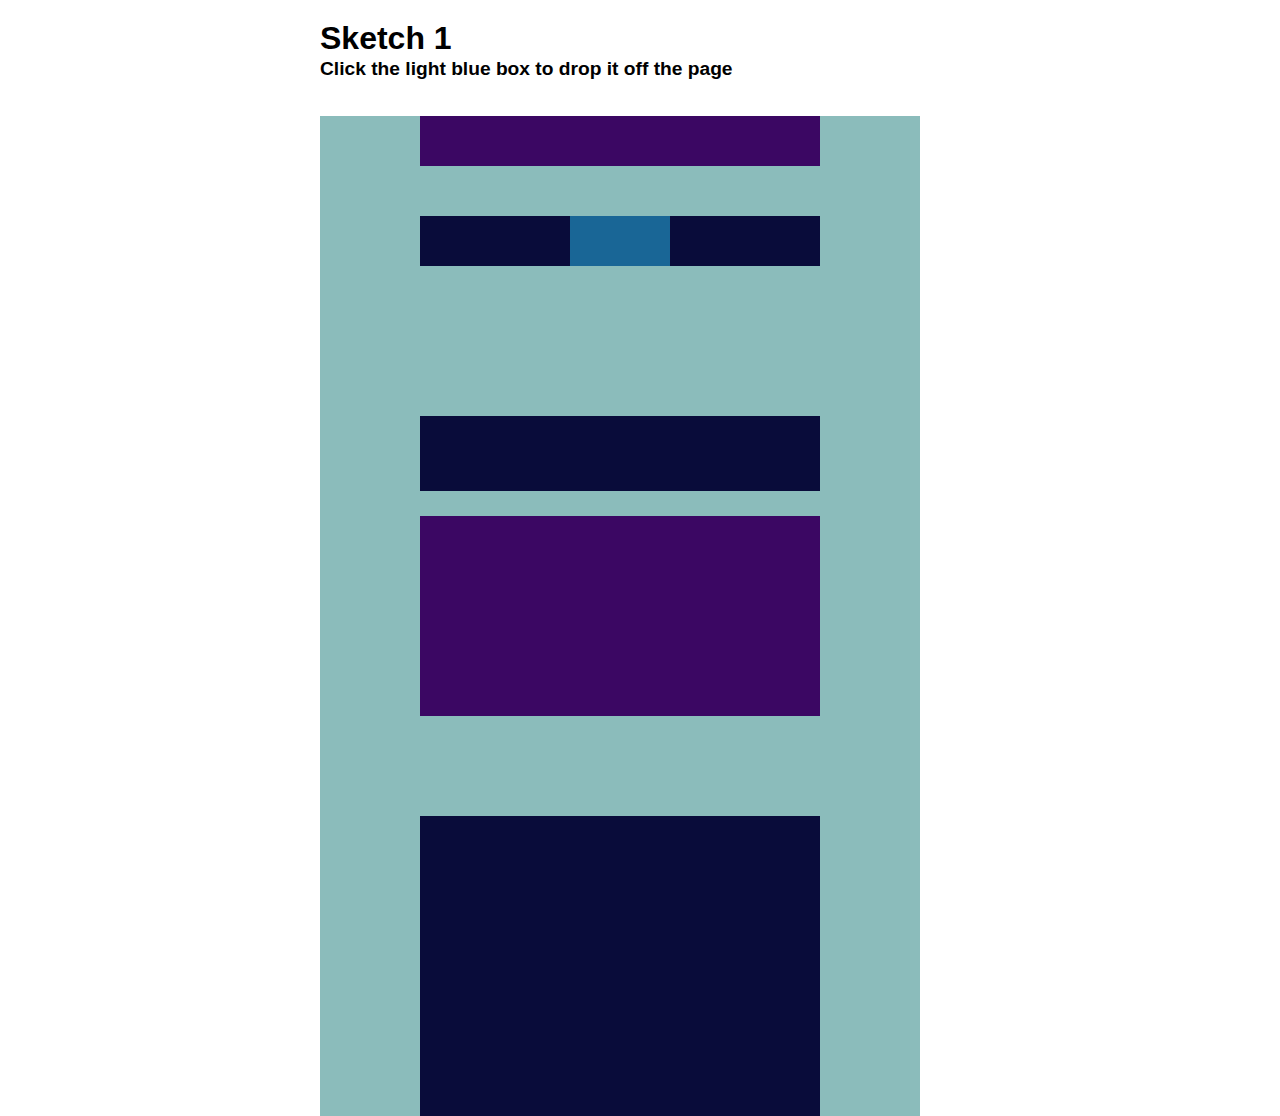
<file: sketch1/index.html>
<Doctype! HTML>
<html>
	<head>
		<script src="gravity.js" charset="utf-8"></script>
		<script src="p5.js" charset="utf-8"></script>
		<link rel='stylesheet' href='stylesheet.css' />
	</head>
	<body>
		<h1>Sketch 1</h1>
		<h2>Click the light blue box to drop it off the page</h2>
	</body>
</html>
</file>
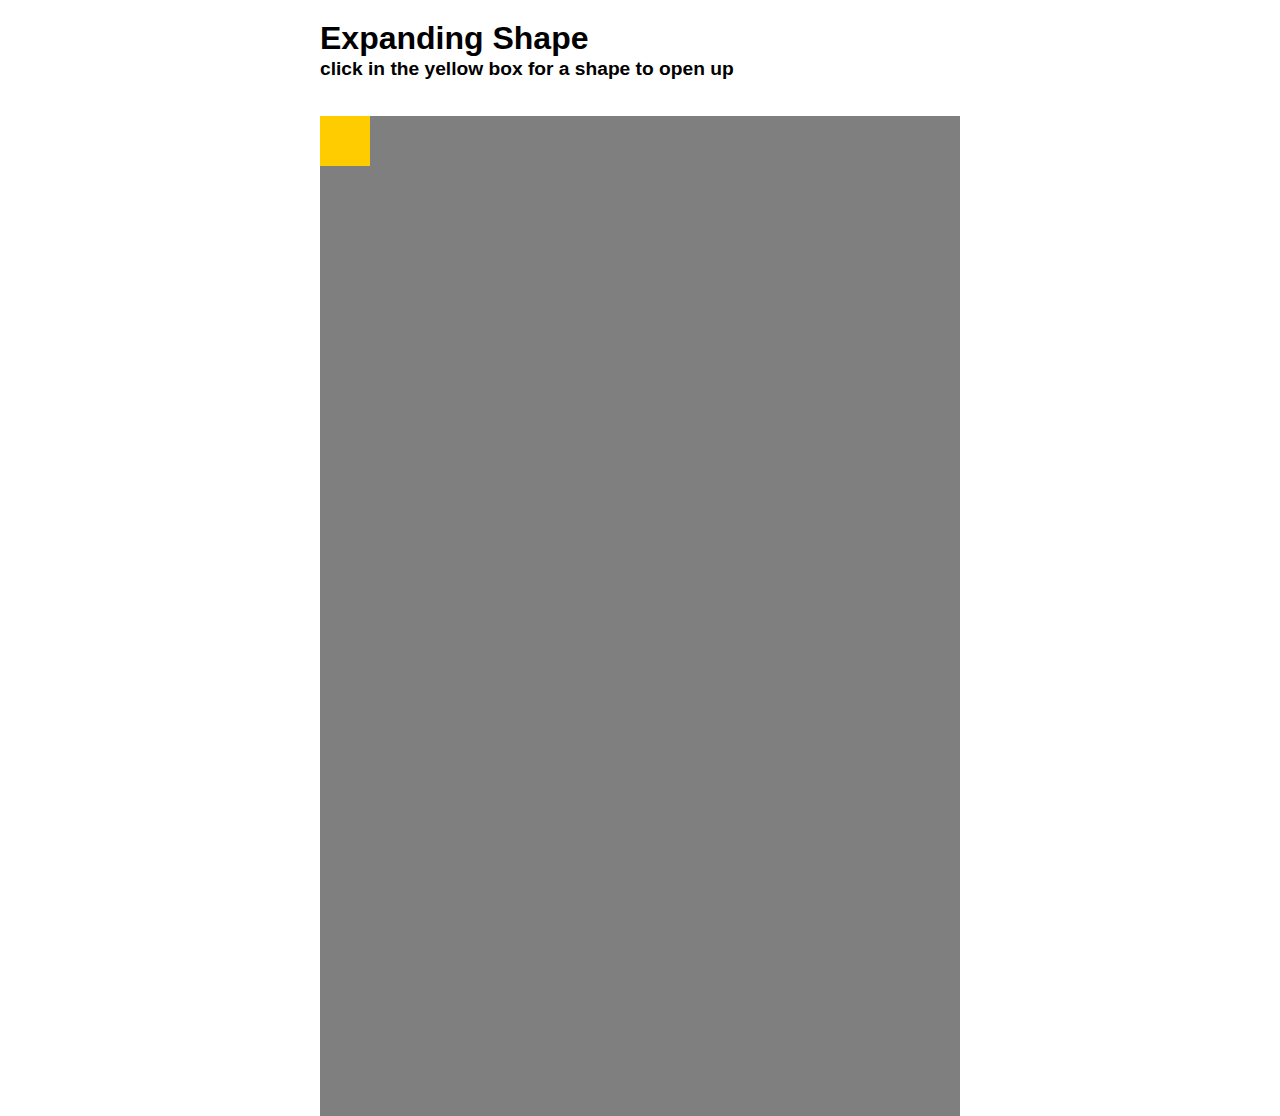
<file: sketch2/index.html>
<Doctype! HTML>
<html>
	<head>
		<script src="gravity.js" charset="utf-8"></script>
		<script src="p5.js" charset="utf-8"></script>
		<link rel='stylesheet' href='stylesheet.css' />
	</head>
	<body>
		<header>
			<h1>Expanding Shape</h1>
			<h2>click in the yellow box for a shape to open up</h2>
		</header>

	</body>
</html>
</file>
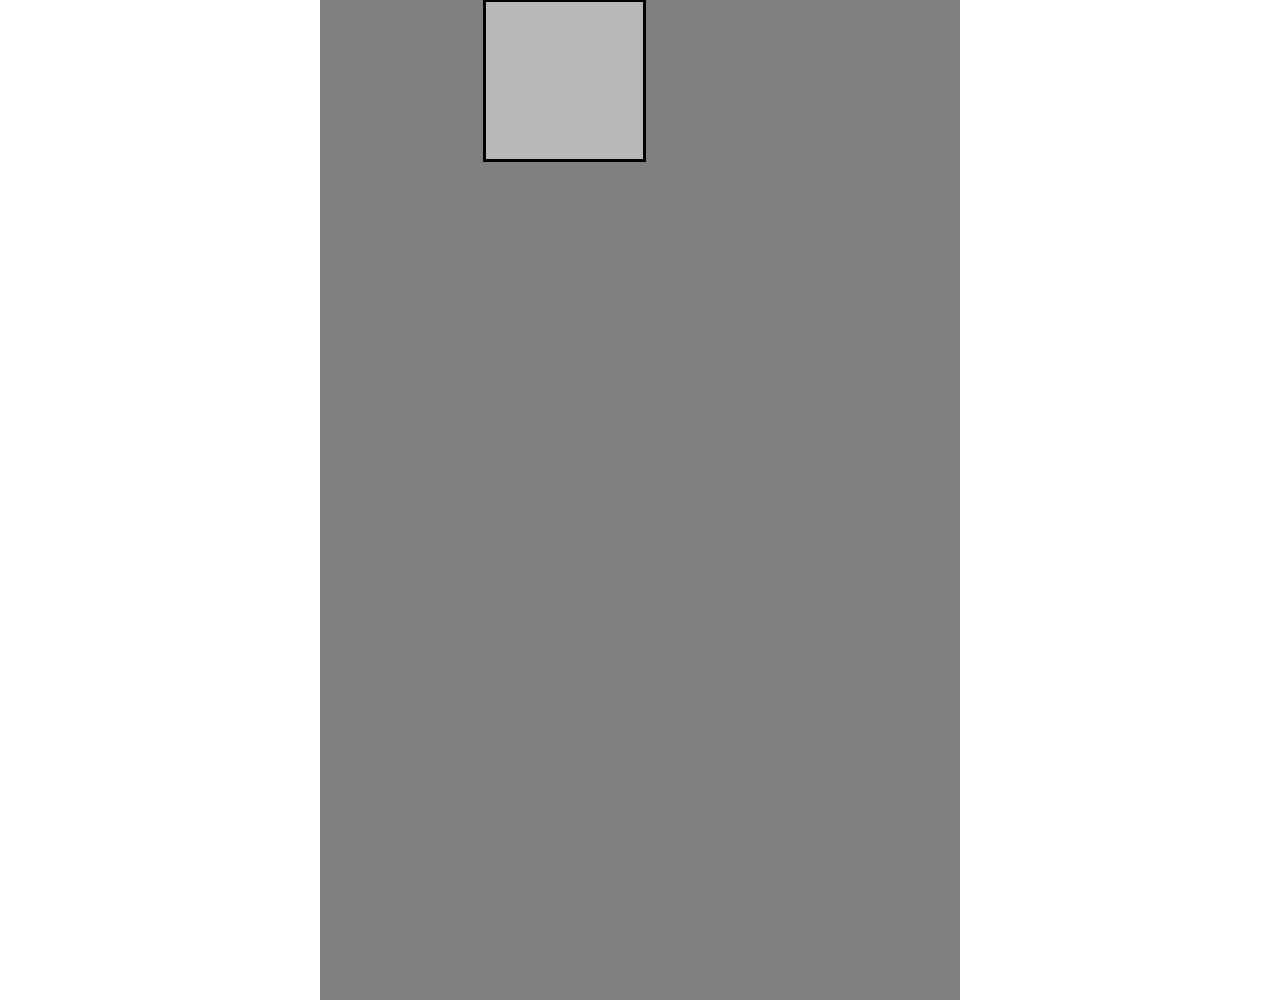
<file: sketch3/index.html>
<Doctype! HTML>
<html>
	<head>
		<script src="gravity.js" charset="utf-8"></script>
		<script src="p5.js" charset="utf-8"></script>
		<link rel='stylesheet' href='stylesheet.css' />
	</head>
	<body>
	</body>
</html>
</file>
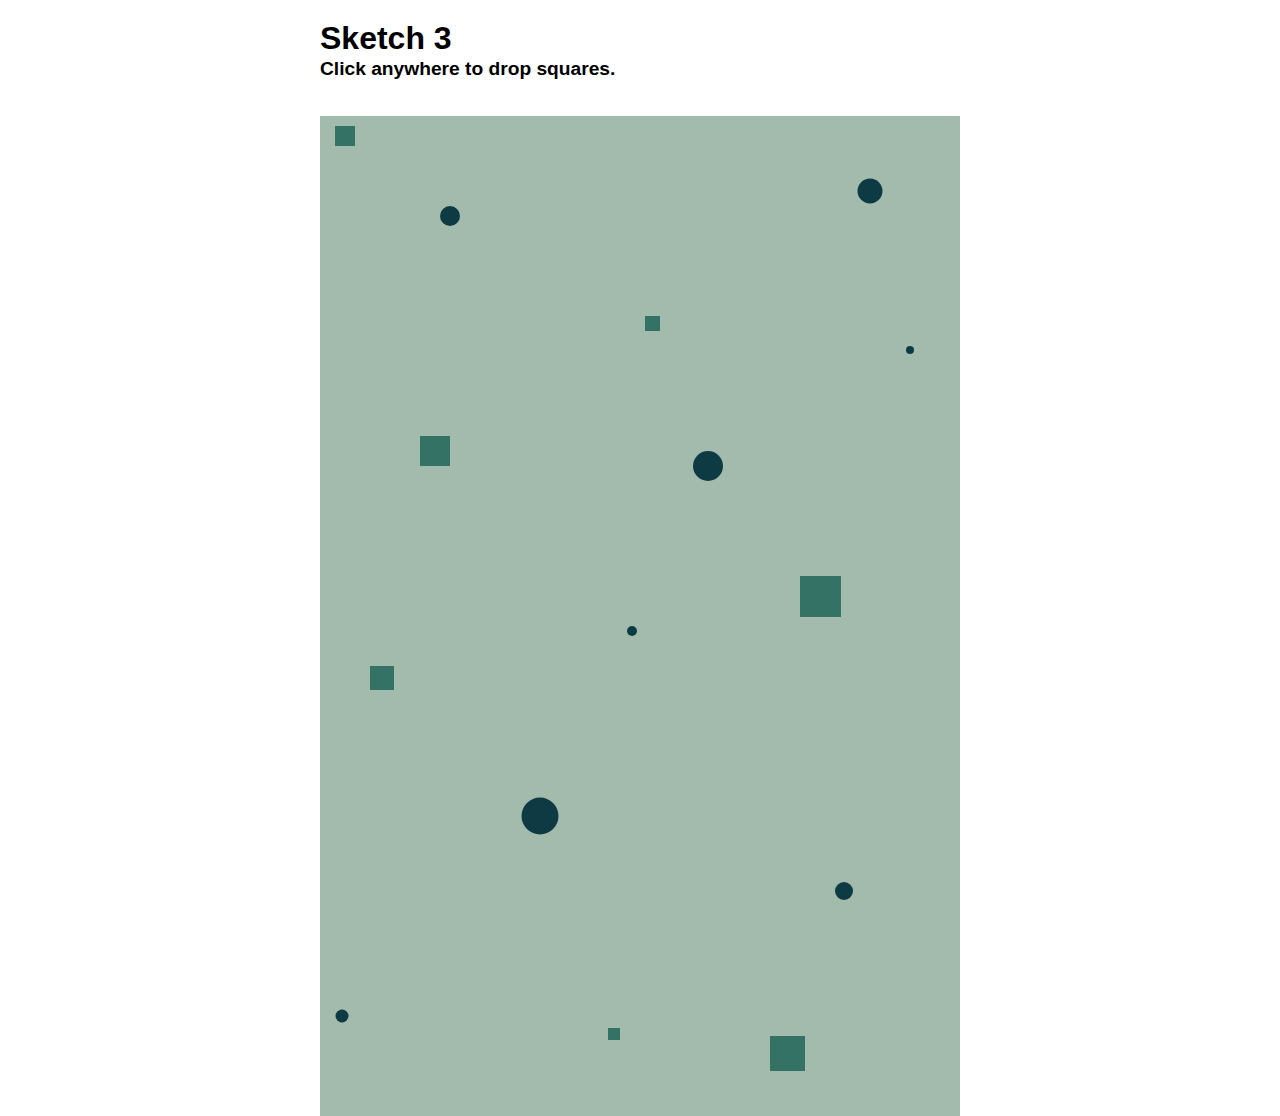
<file: sketch4/index.html>
<Doctype! HTML>
<html>
	<head>
		<script src="gravity.js" charset="utf-8"></script>
		<script src="p5.js" charset="utf-8"></script>
		<link rel='stylesheet' href='stylesheet.css' />
	</head>
	<body>
		<h1>Sketch 3</h1>
		<h2>Click anywhere to drop squares.</h2>
	</body>
</html>
</file>
<file: sketch1/stylesheet.css>
body{
	width:640px;
	margin: auto;
	font-family: "Futura", sans-serif;
}
h1{
	margin: 20px 0 -10px 0;
}
h2{
	line-height: .75em;
	font-size: 1.2em;
	margin: 15px 0 40px 0;
}
</file>
<file: sketch2/stylesheet.css>
body{
	width:640px;
	margin: auto;
	font-family: "Futura", sans-serif;
}
h1{
	margin: 20px 0 -10px 0;
}
h2{
	line-height: .75em;
	font-size: 1.2em;
	margin: 15px 0 40px 0;
}
</file>
<file: sketch3/stylesheet.css>
body{
	width:640px;
	margin: auto;
}
</file>
<file: sketch4/stylesheet.css>
body{
	width:640px;
	margin: auto;
	font-family: "Futura", sans-serif;
}
h1{
	margin: 20px 0 -10px 0;
}
h2{
	line-height: .75em;
	font-size: 1.2em;
	margin: 15px 0 40px 0;
}
</file>
